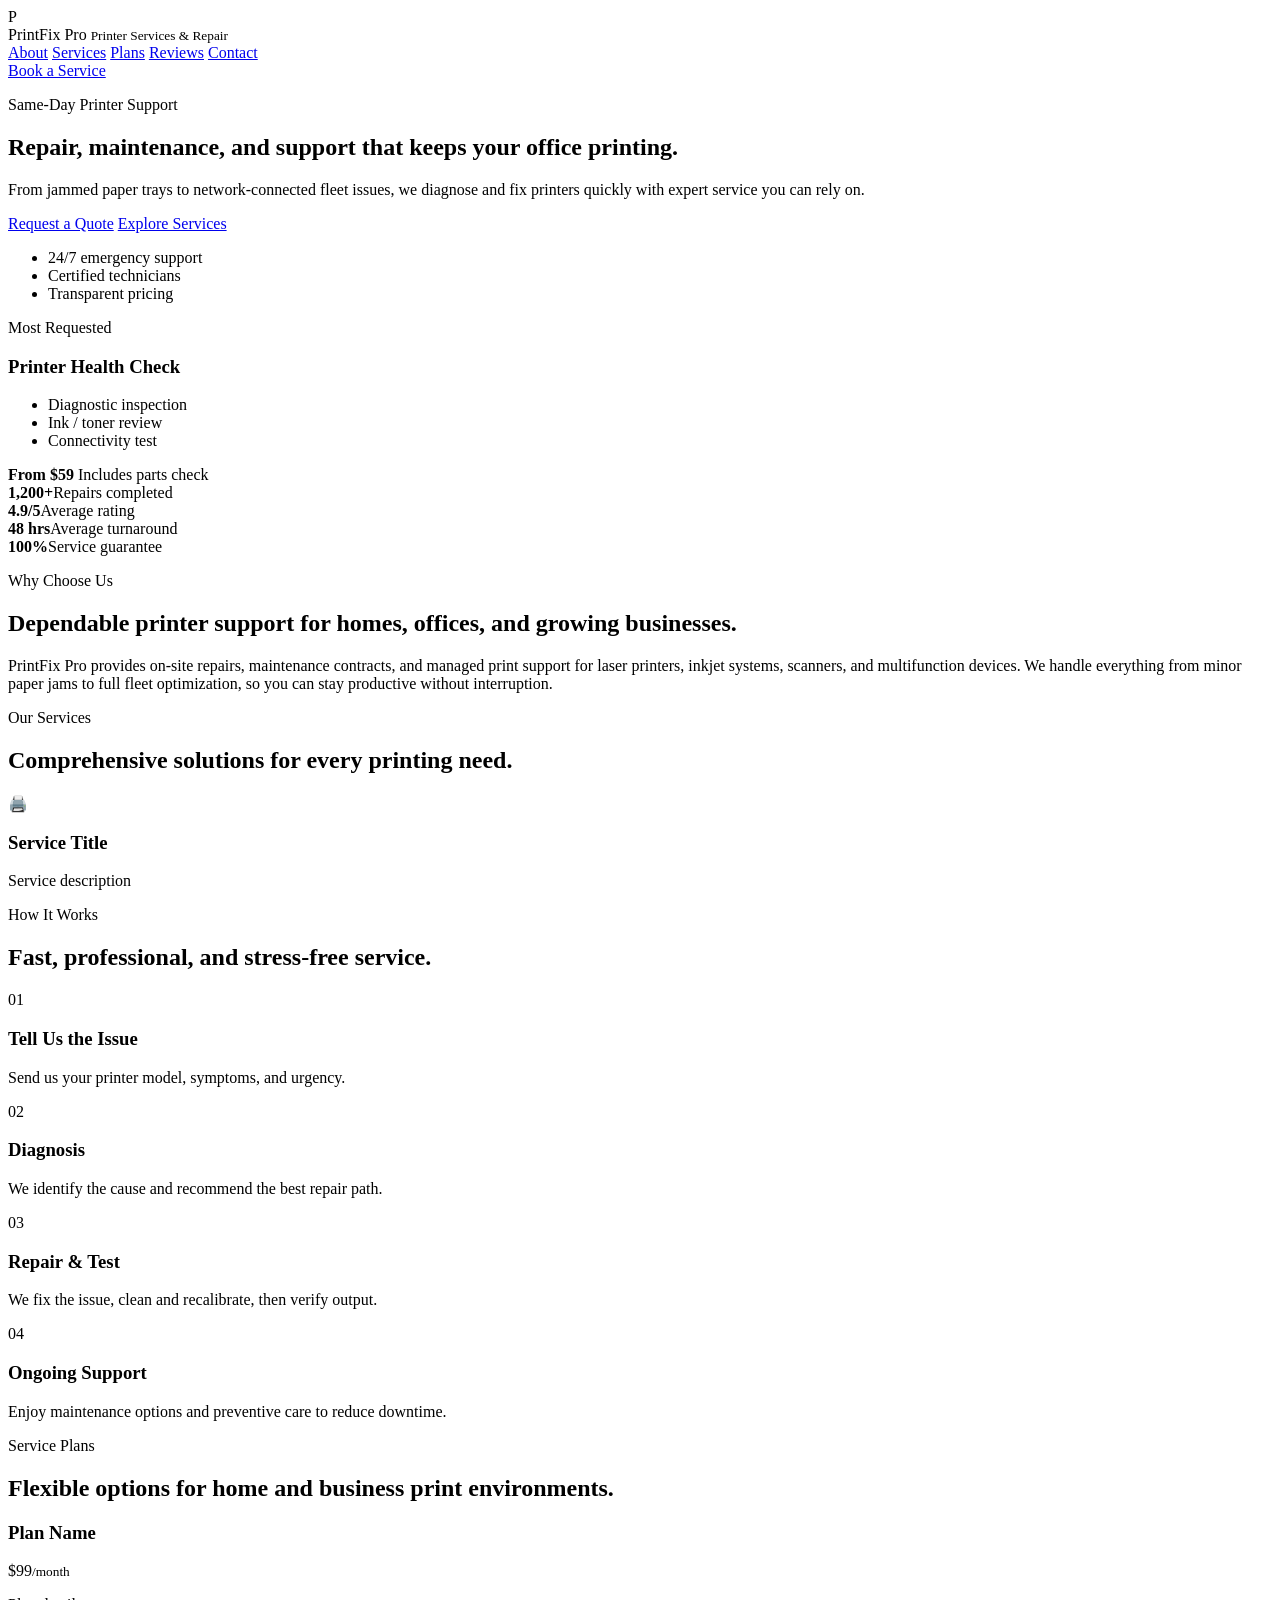
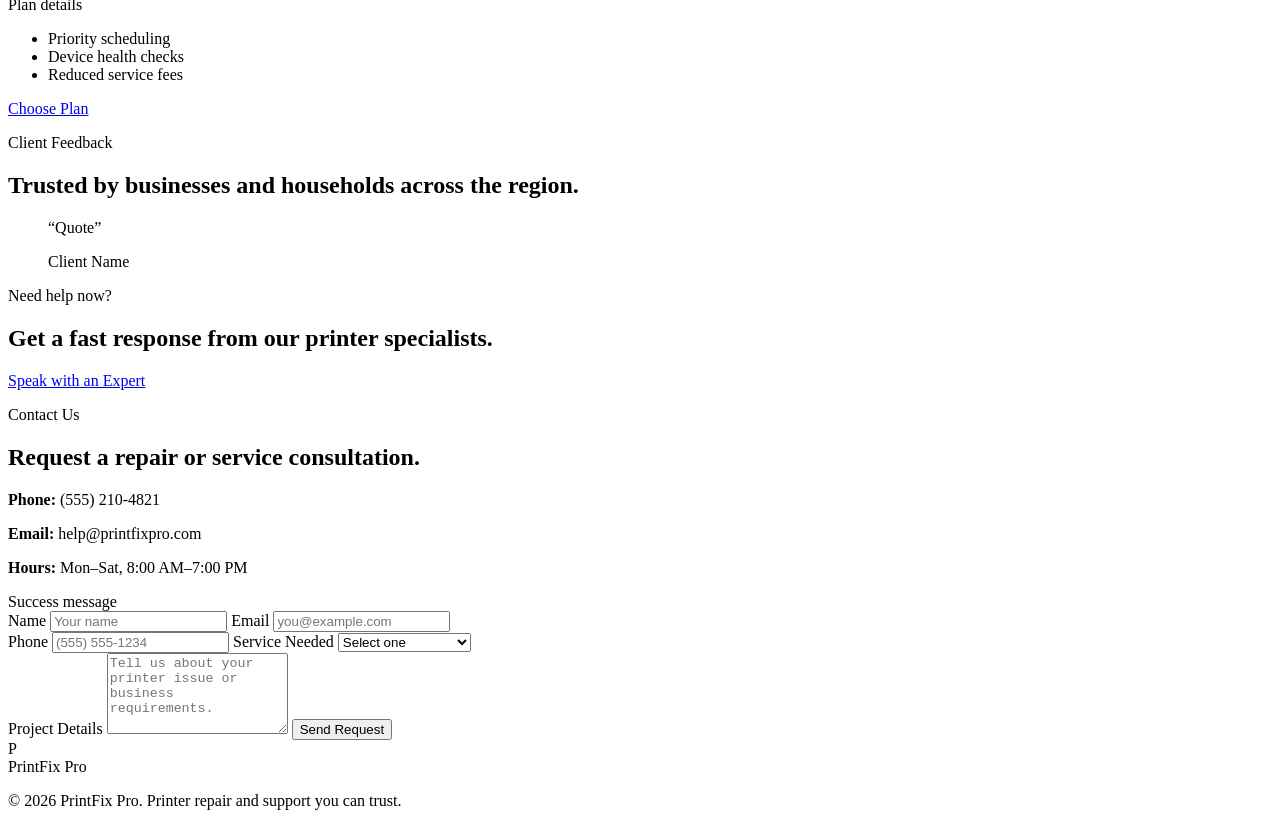
<file: src/main/resources/templates/index.html>
<!DOCTYPE html>
<html lang="en" xmlns:th="http://www.thymeleaf.org">
  <head>
    <meta charset="UTF-8" />
    <meta name="viewport" content="width=device-width, initial-scale=1.0" />
    <title>PrintFix Pro | Printer Services & Repair</title>
    <meta name="description" content="Professional printer repair, maintenance, and managed print services for homes and businesses." />
    <link rel="preconnect" href="https://fonts.googleapis.com" />
    <link rel="preconnect" href="https://fonts.gstatic.com" crossorigin />
    <link href="https://fonts.googleapis.com/css2?family=Inter:wght@400;500;600;700;800&display=swap" rel="stylesheet" />
    <link rel="stylesheet" th:href="@{/css/styles.css}" />
  </head>
  <body>
    <header class="site-header">
      <div class="container nav">
        <div class="brand">
          <div class="brand-mark">P</div>
          <div>
            <span class="brand-name">PrintFix Pro</span>
            <small>Printer Services & Repair</small>
          </div>
        </div>

        <nav class="main-nav">
          <a href="#about">About</a>
          <a href="#services">Services</a>
          <a href="#plans">Plans</a>
          <a href="#reviews">Reviews</a>
          <a href="#contact">Contact</a>
        </nav>

        <a class="btn btn-primary" href="#contact">Book a Service</a>
      </div>
    </header>

    <main>
      <section class="hero">
        <div class="container hero-grid">
          <div class="hero-copy">
            <p class="eyebrow">Same-Day Printer Support</p>
            <h1>Repair, maintenance, and support that keeps your office printing.</h1>
            <p class="lead">
              From jammed paper trays to network-connected fleet issues, we diagnose and fix printers quickly with expert service you can rely on.
            </p>
            <div class="cta-group">
              <a class="btn btn-primary" href="#contact">Request a Quote</a>
              <a class="btn btn-secondary" href="#services">Explore Services</a>
            </div>
            <ul class="trust-list">
              <li>24/7 emergency support</li>
              <li>Certified technicians</li>
              <li>Transparent pricing</li>
            </ul>
          </div>

          <div class="hero-panel">
            <div class="hero-card">
              <span class="tag">Most Requested</span>
              <h3>Printer Health Check</h3>
              <ul>
                <li>Diagnostic inspection</li>
                <li>Ink / toner review</li>
                <li>Connectivity test</li>
              </ul>
              <div class="price-box">
                <strong>From $59</strong>
                <span>Includes parts check</span>
              </div>
            </div>
          </div>
        </div>
      </section>

      <section class="features-bar">
        <div class="container feature-strip">
          <div><strong>1,200+</strong><span>Repairs completed</span></div>
          <div><strong>4.9/5</strong><span>Average rating</span></div>
          <div><strong>48 hrs</strong><span>Average turnaround</span></div>
          <div><strong>100%</strong><span>Service guarantee</span></div>
        </div>
      </section>

      <section class="section" id="about">
        <div class="container two-col">
          <div>
            <p class="eyebrow">Why Choose Us</p>
            <h2>Dependable printer support for homes, offices, and growing businesses.</h2>
          </div>
          <div>
            <p>
              PrintFix Pro provides on-site repairs, maintenance contracts, and managed print support for laser printers, inkjet systems, scanners, and multifunction devices.
              We handle everything from minor paper jams to full fleet optimization, so you can stay productive without interruption.
            </p>
          </div>
        </div>
      </section>

      <section class="section section-alt" id="services">
        <div class="container">
          <div class="section-heading center">
            <p class="eyebrow">Our Services</p>
            <h2>Comprehensive solutions for every printing need.</h2>
          </div>

          <div class="card-grid">
            <article class="service-card" th:each="service : ${services}">
              <div class="icon-wrap">🖨️</div>
              <h3 th:text="${service.title}">Service Title</h3>
              <p th:text="${service.description}">Service description</p>
            </article>
          </div>
        </div>
      </section>

      <section class="section process">
        <div class="container">
          <div class="section-heading center">
            <p class="eyebrow">How It Works</p>
            <h2>Fast, professional, and stress-free service.</h2>
          </div>

          <div class="steps-grid">
            <div class="step">
              <span>01</span>
              <h3>Tell Us the Issue</h3>
              <p>Send us your printer model, symptoms, and urgency.</p>
            </div>
            <div class="step">
              <span>02</span>
              <h3>Diagnosis</h3>
              <p>We identify the cause and recommend the best repair path.</p>
            </div>
            <div class="step">
              <span>03</span>
              <h3>Repair & Test</h3>
              <p>We fix the issue, clean and recalibrate, then verify output.</p>
            </div>
            <div class="step">
              <span>04</span>
              <h3>Ongoing Support</h3>
              <p>Enjoy maintenance options and preventive care to reduce downtime.</p>
            </div>
          </div>
        </div>
      </section>

      <section class="section section-alt" id="plans">
        <div class="container">
          <div class="section-heading center">
            <p class="eyebrow">Service Plans</p>
            <h2>Flexible options for home and business print environments.</h2>
          </div>

          <div class="pricing-grid">
            <article class="pricing-card" th:each="plan : ${plans}">
              <div class="plan-header">
                <h3 th:text="${plan.name}">Plan Name</h3>
                <div class="plan-price"><span th:text="${plan.price}">$99</span><small>/month</small></div>
              </div>
              <p th:text="${plan.details}">Plan details</p>
              <ul>
                <li>Priority scheduling</li>
                <li>Device health checks</li>
                <li>Reduced service fees</li>
              </ul>
              <a class="btn btn-secondary wide" href="#contact">Choose Plan</a>
            </article>
          </div>
        </div>
      </section>

      <section class="section" id="reviews">
        <div class="container">
          <div class="section-heading center">
            <p class="eyebrow">Client Feedback</p>
            <h2>Trusted by businesses and households across the region.</h2>
          </div>

          <div class="testimonial-grid">
            <blockquote class="testimonial" th:each="testimonial : ${testimonials}">
              <p th:text="${testimonial.quote}">“Quote”</p>
              <footer th:text="${testimonial.name}">Client Name</footer>
            </blockquote>
          </div>
        </div>
      </section>

      <section class="section cta-band">
        <div class="container cta-band-inner">
          <div>
            <p class="eyebrow">Need help now?</p>
            <h2>Get a fast response from our printer specialists.</h2>
          </div>
          <a class="btn btn-primary" href="#contact">Speak with an Expert</a>
        </div>
      </section>

      <section class="section contact-section" id="contact">
        <div class="container contact-grid">
          <div class="contact-copy">
            <p class="eyebrow">Contact Us</p>
            <h2>Request a repair or service consultation.</h2>
            <div class="contact-info">
              <p><strong>Phone:</strong> (555) 210-4821</p>
              <p><strong>Email:</strong> help@printfixpro.com</p>
              <p><strong>Hours:</strong> Mon–Sat, 8:00 AM–7:00 PM</p>
            </div>
          </div>

          <form class="contact-form" method="post" th:action="@{/contact}">
            <div th:if="${successMessage != null}" class="success-message" th:text="${successMessage}">
              Success message
            </div>

            <div class="field-row">
              <label>
                <span>Name</span>
                <input type="text" name="name" placeholder="Your name" required />
              </label>
              <label>
                <span>Email</span>
                <input type="email" name="email" placeholder="you@example.com" required />
              </label>
            </div>

            <div class="field-row">
              <label>
                <span>Phone</span>
                <input type="tel" name="phone" placeholder="(555) 555-1234" required />
              </label>
              <label>
                <span>Service Needed</span>
                <select name="service" required>
                  <option value="">Select one</option>
                  <option value="Repair">Repair</option>
                  <option value="Maintenance">Maintenance</option>
                  <option value="Toner replacement">Toner replacement</option>
                  <option value="Managed service">Managed service</option>
                  <option value="Network setup">Network setup</option>
                </select>
              </label>
            </div>

            <label>
              <span>Project Details</span>
              <textarea name="message" rows="5" placeholder="Tell us about your printer issue or business requirements."></textarea>
            </label>

            <button class="btn btn-primary" type="submit">Send Request</button>
          </form>
        </div>
      </section>
    </main>

    <footer class="site-footer">
      <div class="container footer-row">
        <div>
          <div class="brand small-brand">
            <div class="brand-mark">P</div>
            <div>
              <span class="brand-name">PrintFix Pro</span>
            </div>
          </div>
        </div>
        <p>© 2026 PrintFix Pro. Printer repair and support you can trust.</p>
      </div>
    </footer>

    <script th:src="@{/js/script.js}"></script>
  </body>
</html>
</file>
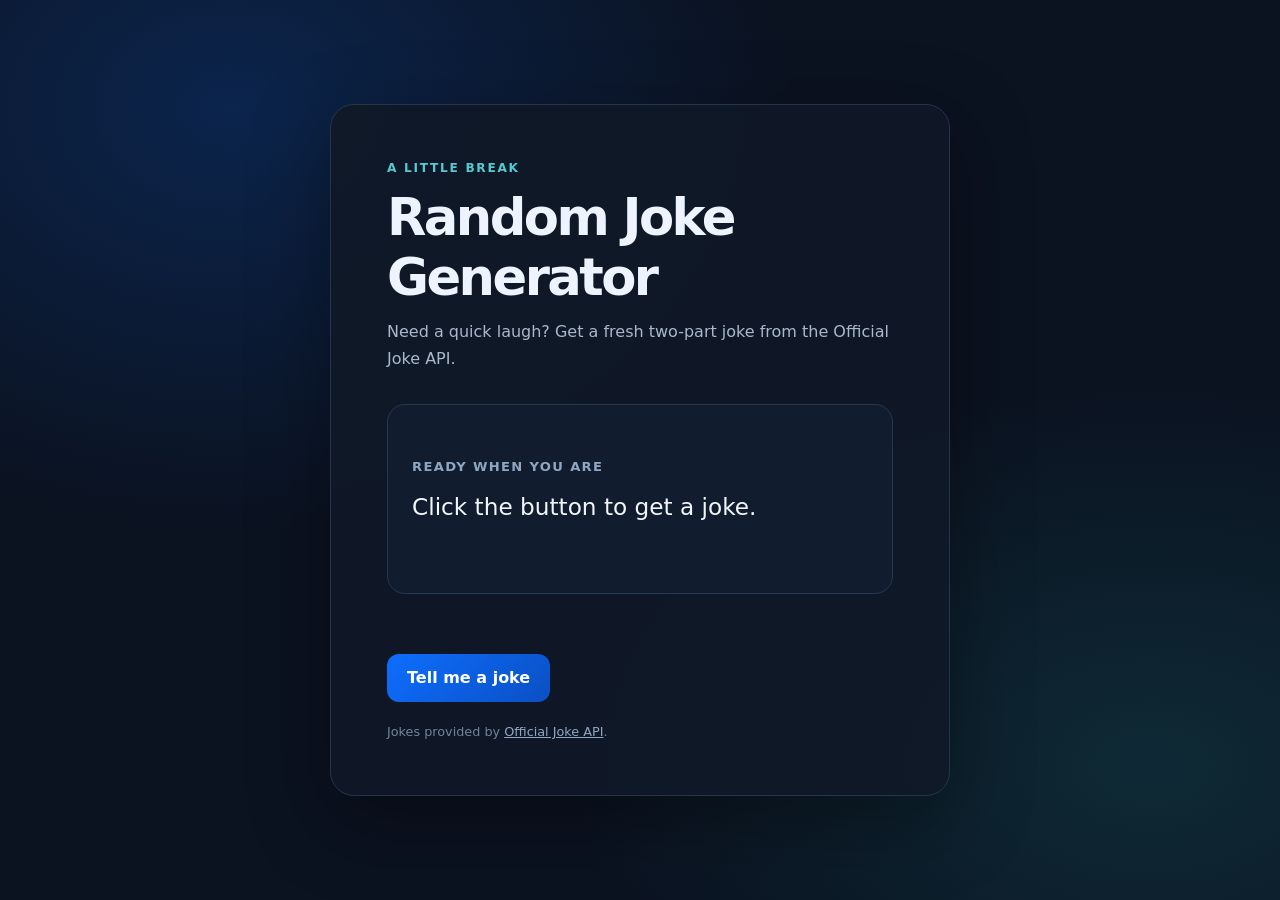
<file: joke-generator.html>
<!doctype html>
<html lang="en">
  <head>
    <meta charset="utf-8" />
    <meta name="viewport" content="width=device-width, initial-scale=1" />
    <meta name="theme-color" content="#101827" />
    <title>Random Joke Generator</title>
    <style>
      :root {
        color-scheme: dark;
        font-family: Inter, ui-sans-serif, system-ui, -apple-system, BlinkMacSystemFont, "Segoe UI", sans-serif;
        background: #0b1220;
        color: #eef4ff;
      }

      * { box-sizing: border-box; }
      body {
        min-height: 100vh;
        margin: 0;
        display: grid;
        place-items: center;
        padding: 24px;
        background:
          radial-gradient(ellipse at 18% 12%, rgba(13, 110, 253, .2), transparent 38%),
          radial-gradient(ellipse at 90% 85%, rgba(30, 165, 165, .16), transparent 36%),
          #0b1220;
      }
      .card {
        width: min(100%, 620px);
        padding: clamp(28px, 6vw, 56px);
        border: 1px solid #25344a;
        border-radius: 24px;
        background: rgba(16, 24, 39, .92);
        box-shadow: 0 24px 80px rgba(0, 0, 0, .35);
      }
      .eyebrow {
        margin: 0 0 12px;
        color: #55c8d0;
        font-size: .76rem;
        font-weight: 800;
        letter-spacing: .14em;
        text-transform: uppercase;
      }
      h1 { margin: 0; font-size: clamp(2rem, 6vw, 3.2rem); letter-spacing: -.05em; }
      .intro { margin: 12px 0 32px; color: #a9b8cb; line-height: 1.65; }
      .joke-box {
        min-height: 190px;
        display: flex;
        flex-direction: column;
        justify-content: center;
        gap: 14px;
        padding: 24px;
        border: 1px solid #263850;
        border-radius: 18px;
        background: #111d2e;
      }
      .joke-type { color: #8fa6c3; font-size: .82rem; font-weight: 700; text-transform: uppercase; letter-spacing: .1em; }
      .joke-text { margin: 0; color: #f2f6fc; font-size: clamp(1.15rem, 3vw, 1.45rem); line-height: 1.6; }
      .punchline { color: #55c8d0; font-weight: 700; }
      .status { min-height: 24px; margin: 16px 0 0; color: #a9b8cb; font-size: .9rem; }
      .actions { display: flex; align-items: center; gap: 12px; margin-top: 20px; }
      button {
        min-height: 48px;
        padding: 0 20px;
        border: 0;
        border-radius: 12px;
        background: linear-gradient(135deg, #0d6efd, #0b4fc4);
        color: white;
        font: inherit;
        font-weight: 750;
        cursor: pointer;
        transition: transform .18s ease, opacity .18s ease;
      }
      button:hover:not(:disabled) { transform: translateY(-2px); }
      button:focus-visible { outline: 3px solid #55c8d0; outline-offset: 3px; }
      button:disabled { cursor: wait; opacity: .65; }
      .note { margin: 22px 0 0; color: #71839b; font-size: .8rem; }
      @media (max-width: 480px) {
        .actions { align-items: stretch; flex-direction: column; }
        button { width: 100%; }
      }
      @media (prefers-reduced-motion: reduce) {
        *, *::before, *::after { scroll-behavior: auto !important; transition-duration: .01ms !important; }
      }
    </style>
  </head>
  <body>
    <main class="card">
      <p class="eyebrow">A little break</p>
      <h1>Random Joke Generator</h1>
      <p class="intro">Need a quick laugh? Get a fresh two-part joke from the Official Joke API.</p>

      <section class="joke-box" aria-live="polite" aria-atomic="true" aria-label="Random joke">
        <span class="joke-type" id="jokeType">Ready when you are</span>
        <p class="joke-text" id="jokeSetup">Click the button to get a joke.</p>
        <p class="joke-text punchline" id="jokePunchline"></p>
      </section>

      <p class="status" id="status" role="status"></p>
      <div class="actions">
        <button id="newJokeButton" type="button">Tell me a joke</button>
      </div>
      <p class="note">Jokes provided by <a href="https://official-joke-api.appspot.com/" target="_blank" rel="noreferrer" style="color:#8fa6c3">Official Joke API</a>.</p>
    </main>

    <script>
      const button = document.getElementById('newJokeButton');
      const typeElement = document.getElementById('jokeType');
      const setupElement = document.getElementById('jokeSetup');
      const punchlineElement = document.getElementById('jokePunchline');
      const statusElement = document.getElementById('status');

      async function getJoke() {
        button.disabled = true;
        button.textContent = 'Finding a joke…';
        statusElement.textContent = 'Loading a fresh joke.';
        typeElement.textContent = 'One moment';
        setupElement.textContent = 'Getting something funny…';
        punchlineElement.textContent = '';

        try {
          const response = await fetch('https://official-joke-api.appspot.com/random_joke', {
            headers: { Accept: 'application/json' }
          });
          if (!response.ok) throw new Error(`Joke service returned ${response.status}`);

          const joke = await response.json();
          if (!joke || typeof joke.setup !== 'string' || typeof joke.punchline !== 'string') {
            throw new Error('The joke service returned an unexpected response.');
          }

          typeElement.textContent = joke.type || 'Random joke';
          setupElement.textContent = joke.setup;
          punchlineElement.textContent = joke.punchline;
          statusElement.textContent = '';
        } catch (error) {
          typeElement.textContent = 'Could not load a joke';
          setupElement.textContent = 'The joke service is unavailable right now.';
          punchlineElement.textContent = '';
          statusElement.textContent = 'Check your internet connection and try again.';
        } finally {
          button.disabled = false;
          button.textContent = 'Tell me another';
        }
      }

      button.addEventListener('click', getJoke);
    </script>
  </body>
</html>
</file>
